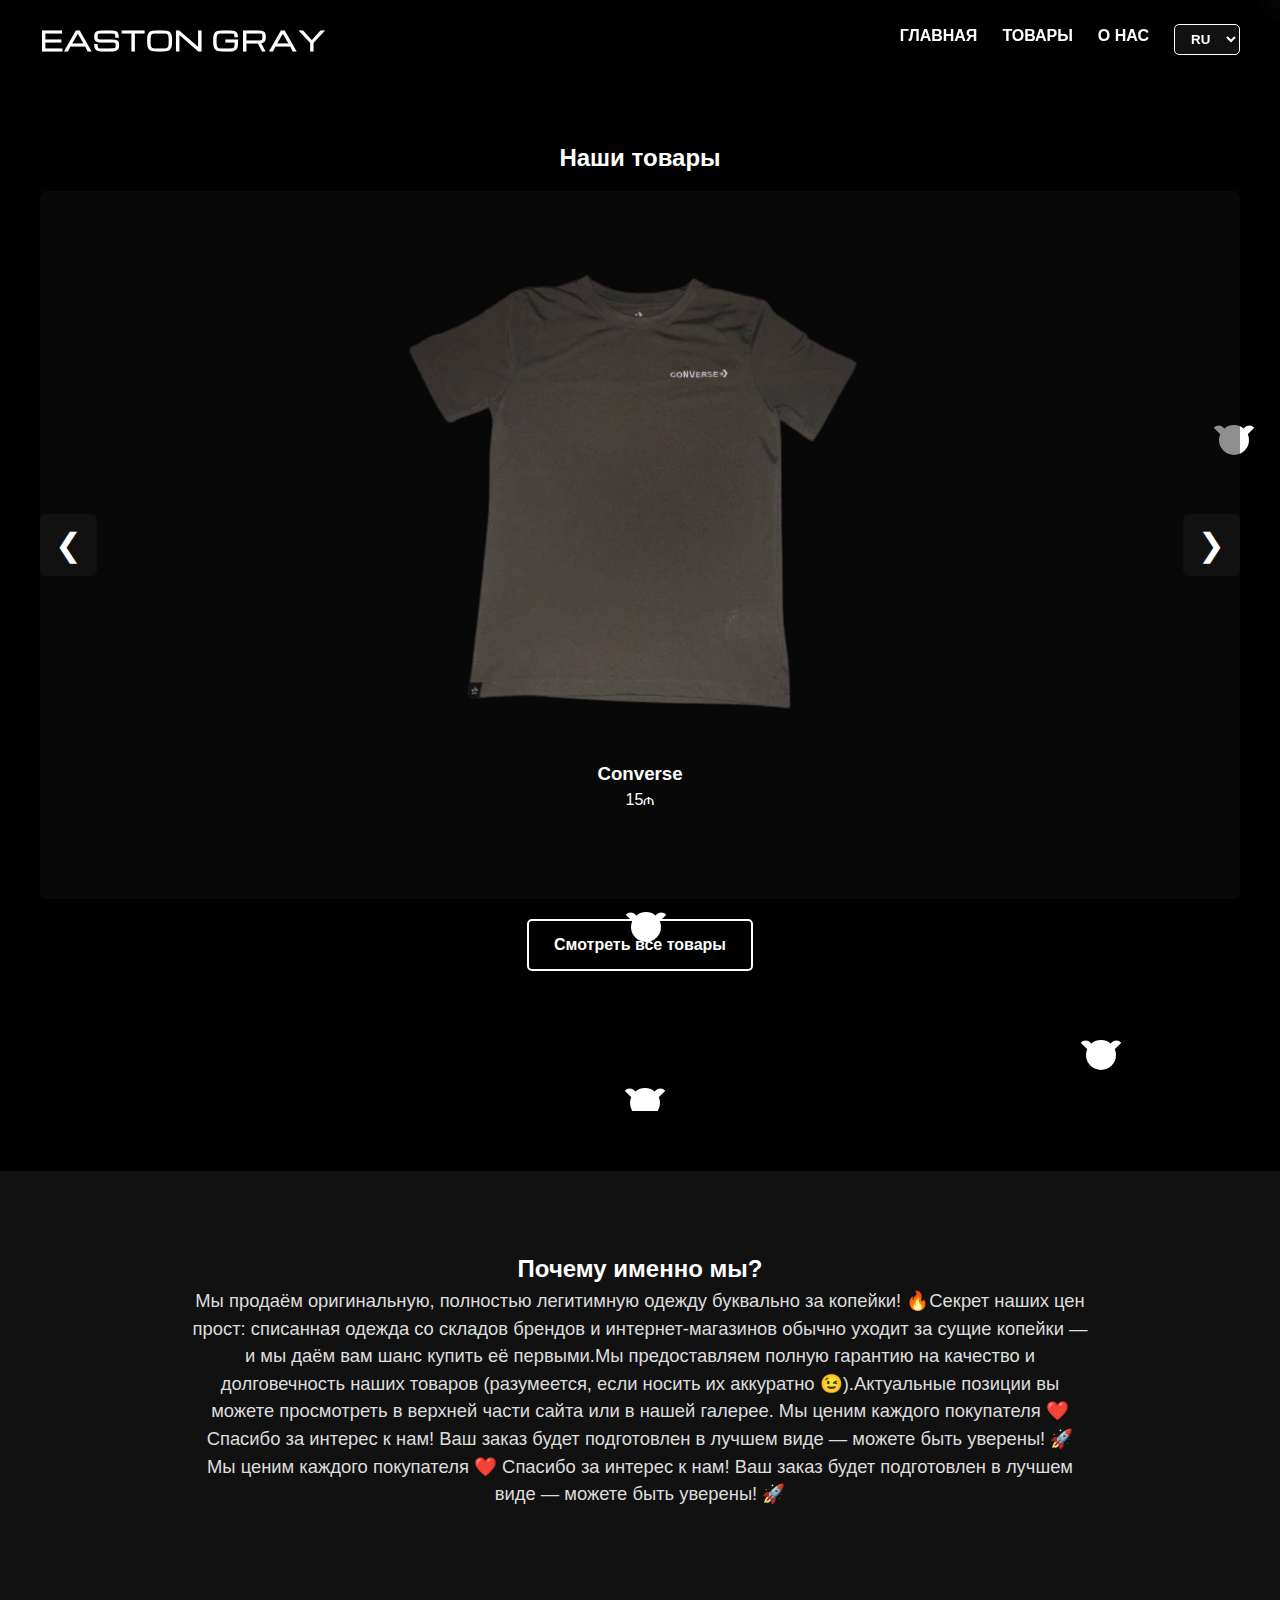
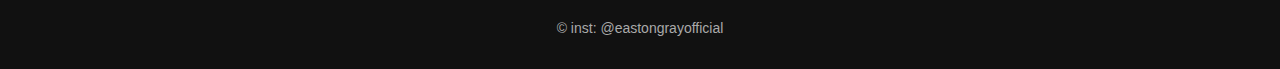
<file: index.html>
<!DOCTYPE html>
<html lang="ru">
<head>
<meta charset="UTF-8">
<meta name="viewport" content="width=device-width, initial-scale=1.0">
<title>EASTON GRAY - dont pay too much for stye</title>
<link rel="stylesheet" href="style.css">
<link rel="preconnect" href="https://fonts.googleapis.com">
<link rel="preconnect" href="https://fonts.gstatic.com" crossorigin>
<link href="https://fonts.googleapis.com/css2?family=Michroma&display=swap" rel="stylesheet">
<link rel="preconnect" href="https://fonts.googleapis.com">
<link rel="preconnect" href="https://fonts.gstatic.com" crossorigin>
<link href="https://fonts.googleapis.com/css2?family=Michroma&family=Unbounded:wght@200..900&display=swap" rel="stylesheet">
</head>
<body>
<header>
  <div class="logo">EASTON GRAY</div>

  <!-- Навигация -->
  <nav class="nav-links">
    <a href="#home" data-i18n="home">Главная</a>
    <a href="#products" data-i18n="products">Товары</a>
    <a href="#about" data-i18n="about">О нас</a>

    <!-- Селектор языка для мобильных -->
    <div class="language-selector-mobile">
      <select id="language-select-mobile">
        <option value="ru">RU</option>
        <option value="en">EN</option>
        <option value="az">AZ</option>
      </select>
    </div>
  </nav>

  <!-- Соцсети + бургер -->

    <!-- Бургер меню -->
    <div class="burger">
      <div class="line line1"></div>
      <div class="line line2"></div>
      <div class="line line3"></div>
    </div>
  </div>
</header>


<main>
  <!-- Карусель -->
  <section class="carousel-section" id="products">
    <h2 data-i18n="productsTitle" style="margin-bottom: 15px;">Наши товары</h2>

    <!-- Птицы на фоне -->
    <div class="bird-container"></div>

    <div class="carousel-wrapper">
      <button class="prev">&#10094;</button>
      <div class="carousel">
        <div class="carousel-track">
          <div class="carousel-item">
            <img src="img/converse2.png" alt="Product 1">
            <div class="info">
              <h3 data-i18n="product1Name">Converse</h3>
              <p data-i18n="product1Price">15₼</p>
            </div>
          </div>
          <div class="carousel-item">
            <img src="img/adidasclimalite.png" alt="Product 2">
            <div class="info">
              <h3 data-i18n="product2Name">Adidas Climalite</h3>
              <p data-i18n="product2Price">15₼</p>
            </div>
          </div>
          <div class="carousel-item">
            <img src="img/boss.png" alt="Product 3">
            <div class="info">
              <h3 data-i18n="product3Name">Hugo Boss</h3>
              <p data-i18n="product3Price">35₼</p>
            </div>
          </div>
        </div>
      </div>
      <button class="next">&#10095;</button>
    </div>
    <a href="gallery.html" class="view-all" data-i18n="viewAll">Смотреть все товары</a>
  </section>

  <!-- О нас -->
  <section class="about" id="about">
    <h2 data-i18n="aboutTitle">О нас</h2>
    <p class="about-text" data-i18n="aboutText">Мы предлагаем лучшие цены на рынке благодаря прямым поставкам от производителей...</p>
    <p class="about-text" data-i18n="aboutTextExtra">Наши клиенты ценят прозрачность, надежность и индивидуальный подход к каждому заказу.</p>
    
  </section>
</main>

<footer>
  &copy; inst: @eastongrayofficial
</footer>

<script src="script.js"></script>
</body>
</html>
</file>
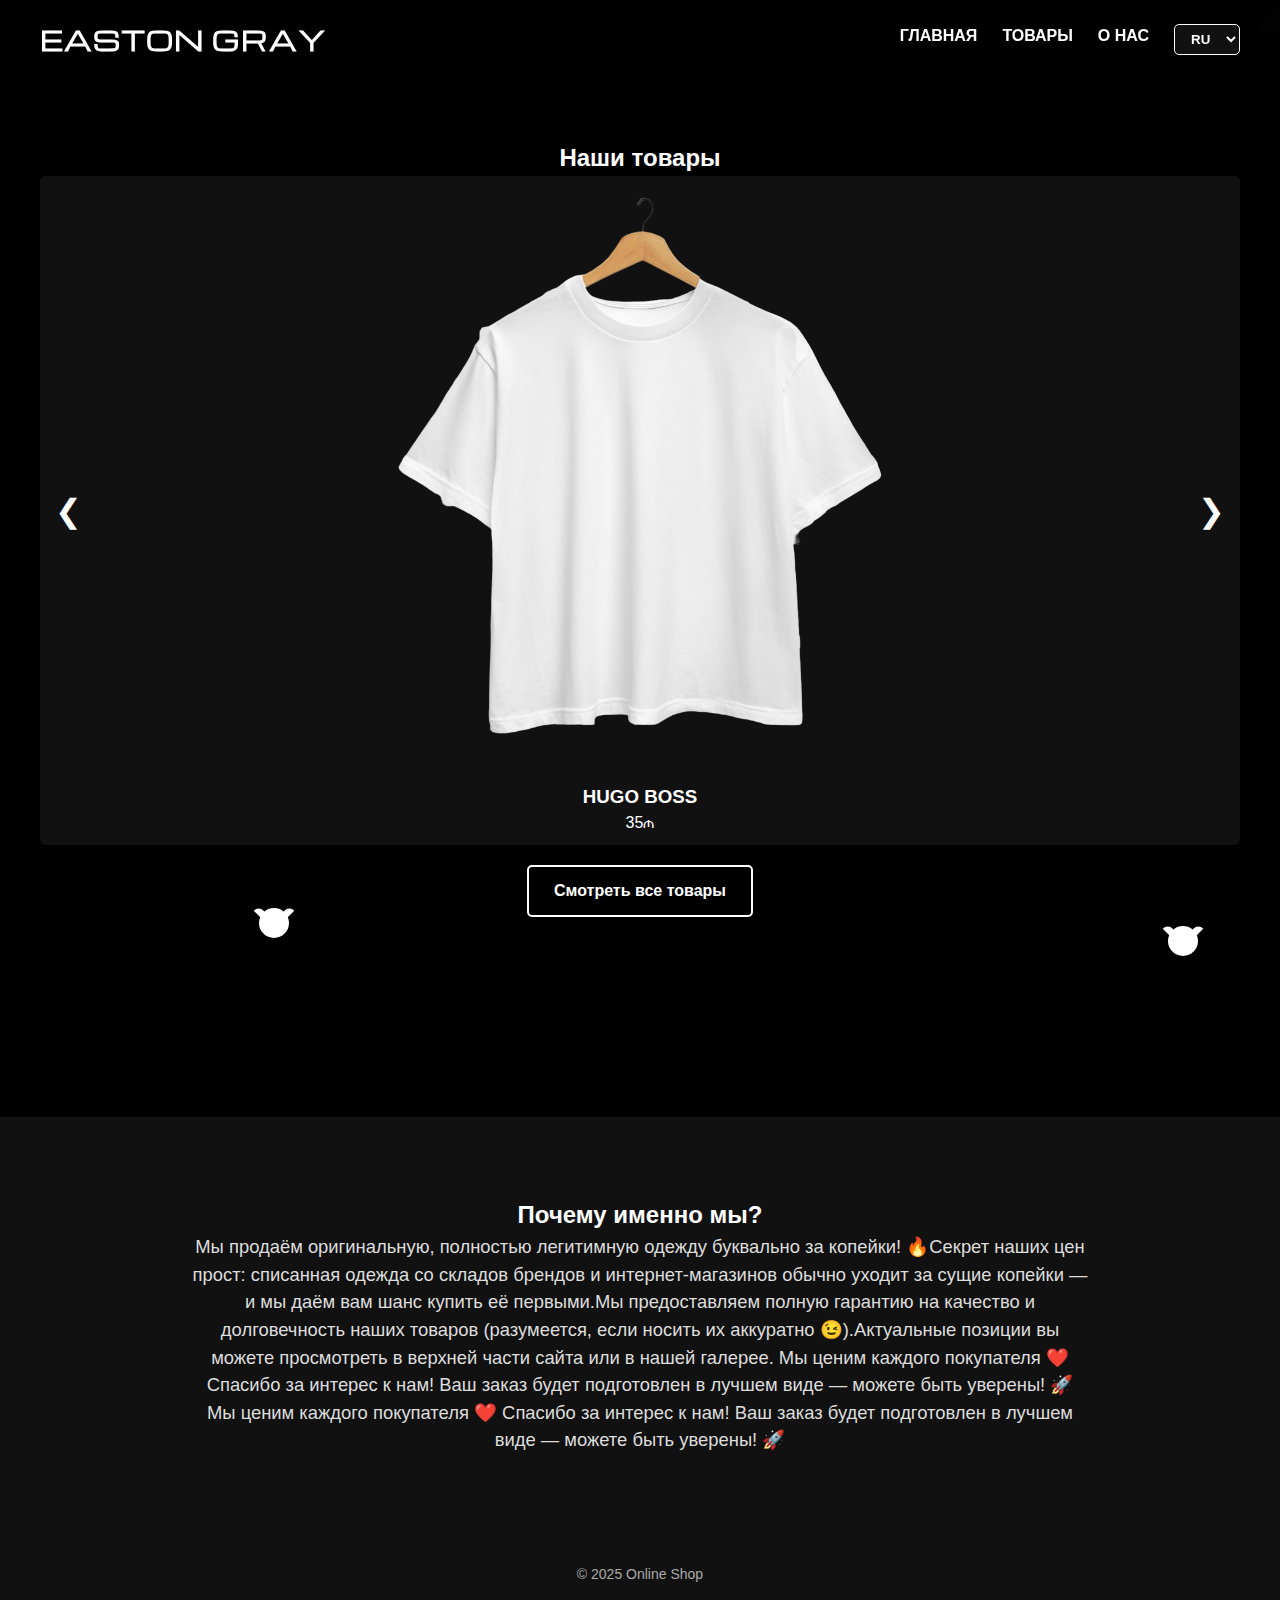
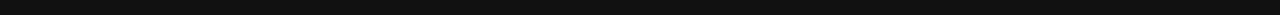
<file: eastongray/index.html>
<!DOCTYPE html>
<html lang="ru">
<head>
<meta charset="UTF-8">
<meta name="viewport" content="width=device-width, initial-scale=1.0">
<title>Online Shop</title>
<link rel="stylesheet" href="style.css">
<link rel="preconnect" href="https://fonts.googleapis.com">
<link rel="preconnect" href="https://fonts.gstatic.com" crossorigin>
<link href="https://fonts.googleapis.com/css2?family=Michroma&display=swap" rel="stylesheet">
<link rel="preconnect" href="https://fonts.googleapis.com">
<link rel="preconnect" href="https://fonts.gstatic.com" crossorigin>
<link href="https://fonts.googleapis.com/css2?family=Michroma&family=Unbounded:wght@200..900&display=swap" rel="stylesheet">
</head>
<body>
<header>
  <div class="logo">EASTON GRAY</div>

  <!-- Навигация -->
  <nav class="nav-links">
    <a href="#home" data-i18n="home">Главная</a>
    <a href="#products" data-i18n="products">Товары</a>
    <a href="#about" data-i18n="about">О нас</a>

    <!-- Селектор языка для мобильных -->
    <div class="language-selector-mobile">
      <select id="language-select-mobile">
        <option value="ru">RU</option>
        <option value="en">EN</option>
        <option value="az">AZ</option>
      </select>
    </div>
  </nav>

  <!-- Соцсети + бургер -->

    <!-- Бургер меню -->
    <div class="burger">
      <div class="line line1"></div>
      <div class="line line2"></div>
      <div class="line line3"></div>
    </div>
  </div>
</header>


<main>
  <!-- Карусель -->
  <section class="carousel-section" id="products">
    <h2 data-i18n="productsTitle">Наши товары</h2>

    <!-- Птицы на фоне -->
    <div class="bird-container"></div>

    <div class="carousel-wrapper">
      <button class="prev">&#10094;</button>
      <div class="carousel">
        <div class="carousel-track">
          <div class="carousel-item">
            <img src="/img/blank-white-tshirt-wooden-hanger-mockup.png" alt="Product 1">
            <div class="info">
              <h3 data-i18n="product1Name">HUGO BOSS</h3>
              <p data-i18n="product1Price">35₼</p>
            </div>
          </div>
          <div class="carousel-item">
            <img src="/img/gehbe1.png" alt="Product 2">
            <div class="info">
              <h3 data-i18n="product2Name">HUGO BOSS</h3>
              <p data-i18n="product2Price">30₼</p>
            </div>
          </div>
          <div class="carousel-item">
            <img src="/img/blank-white-tshirt-wooden-hanger-mockup.png" alt="Product 3">
            <div class="info">
              <h3 data-i18n="product3Name">JACK & JONES</h3>
              <p data-i18n="product3Price">30₼</p>
            </div>
          </div>
        </div>
      </div>
      <button class="next">&#10095;</button>
    </div>
    <a href="gallery.html" class="view-all" data-i18n="viewAll">Смотреть все товары</a>
  </section>

  <!-- О нас -->
  <section class="about" id="about">
    <h2 data-i18n="aboutTitle">О нас</h2>
    <p class="about-text" data-i18n="aboutText">Мы предлагаем лучшие цены на рынке благодаря прямым поставкам от производителей...</p>
    <p class="about-text" data-i18n="aboutTextExtra">Наши клиенты ценят прозрачность, надежность и индивидуальный подход к каждому заказу.</p>
  </section>
</main>

<footer>
  &copy; 2025 Online Shop
</footer>

<script src="script.js"></script>
</body>
</html>
</file>
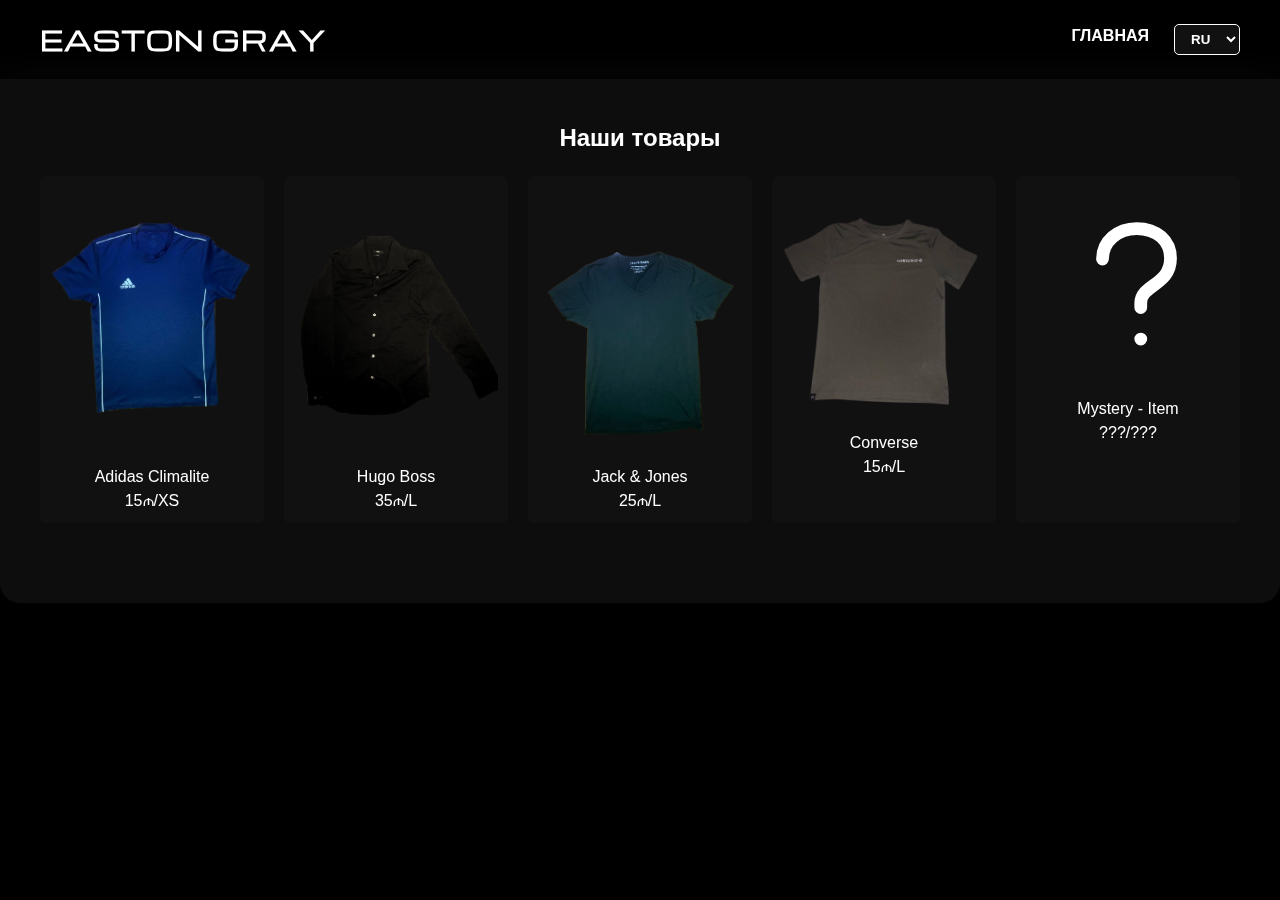
<file: gallery.html>
<!DOCTYPE html>
<html lang="ru">
<head>
<meta charset="UTF-8">
<meta name="viewport" content="width=device-width, initial-scale=1.0">
<title>Галерея товаров</title>
<meta name="viewport" content="width=device-width, initial-scale=1.0">
<title>EASTON GRAY - dont pay too much for stye</title>
<link rel="stylesheet" href="style.css">
<link rel="preconnect" href="https://fonts.googleapis.com">
<link rel="preconnect" href="https://fonts.gstatic.com" crossorigin>
<link href="https://fonts.googleapis.com/css2?family=Michroma&display=swap" rel="stylesheet">
<link rel="preconnect" href="https://fonts.googleapis.com">
<link rel="preconnect" href="https://fonts.gstatic.com" crossorigin>
<link href="https://fonts.googleapis.com/css2?family=Michroma&family=Unbounded:wght@200..900&display=swap" rel="stylesheet">
</head>
<body class="body-gallery">
<header>
   <div class="logo">EASTON GRAY</div>

  <!-- Навигация -->
  <nav class="nav-links">
    <a href="index.html" data-i18n="home">Главная</a>

    <!-- Селектор языка для мобильных -->
    <div class="language-selector-mobile">
      <select id="language-select-mobile">
        <option value="ru">RU</option>
        <option value="en">EN</option>
        <option value="az">AZ</option>
      </select>
    </div>
  </nav>

  <!-- Соцсети + бургер -->

    <!-- Бургер меню -->
    <div class="burger">
      <div class="line line1"></div>
      <div class="line line2"></div>
      <div class="line line3"></div>
    </div>
  </div>
</header>

<main>
  <section class="gallery" id="gallery">
    <h2 data-i18n="productsTitle">Все товары</h2>
    <div class="gallery-grid">
      <div class="gallery-item"><img src="img/adidasclimalite.png" alt="Product 1"><p data-i18n="product1Name" >Adidas Climalite</p> <p data-i18n="product1Price">15₼/XS</p></div>
      <div class="gallery-item"><img src="img/boss.png" alt="Product 2"><p data-i18n="product1Name" >Hugo Boss</p> <p data-i18n="product1Price">35₼/L</p></div>
      <div class="gallery-item"><img src="img/jackandjones.png" alt="Product 1"><p data-i18n="product1Name" >Jack & Jones</p> <p data-i18n="product1Price">25₼/L</p></div>
      <div class="gallery-item"><img src="img/converse2.png" alt="Product 1"><p data-i18n="product1Name" >Converse</p> <p data-i18n="product1Price">15₼/L</p></div>
      <div class="gallery-item"><!-- Контурный вопросительный знак -->
<svg class="icon-q" xmlns="http://www.w3.org/2000/svg" viewBox="0 0 48 48" aria-hidden="true">
  <title>?</title>
  <!-- Сам знак -->
  <path d="M18 17.2c0-4.2 3.6-7.2 8-7.2 4.8 0 8 2.9 8 7 0 6.4-7 6.2-7 10.5v1.1
           M27 36h.01" 
        fill="none" stroke="currentColor" stroke-linecap="round" stroke-linejoin="round" stroke-width="3"/>
</svg>
Mystery - Item</p> <p data-i18n="product1Price">???/???</p></div>  
    </div>

      <div class="lightbox">
    <span class="close">&times;</span>
    <img class="lightbox-img" src="/img/adidasclimalite.png" alt="">
    <div class="controls">
      <span class="prev">&#10094;</span>
      <span class="next">&#10095;</span>
    </div>
  </div>
  </section>

<script src="script.js"></script>
</body>
</html>
</file>
<file: style.css>
*{margin:0;padding:0;box-sizing:border-box;}
body{font-family:'Montserrat',sans-serif;background:#000;color:#fff;overflow-x:hidden;line-height:1.5;}
a{text-decoration:none;color:inherit;}

/* Header */
header{display:flex;justify-content:space-between;align-items:center;padding:20px 40px;backdrop-filter:blur(12px);background: rgba(0,0,0,0.7);width:100%;position:fixed;top:0;left:0;z-index:999;}
.logo{font-size:26px;font-weight:700;letter-spacing:1px;transition:0.3s; font-family: "Michroma", sans-serif;}
.nav-links{display:flex;gap:25px;font-weight:600;text-transform:uppercase;transition:0.3s;}
.header-right{display:flex;align-items:center;gap:20px;}
/* Соцсети */
.socials{
  display:flex;
  gap:20px;
  align-items:center;
}

.social{
  display:inline-block;
  position:relative;
  transition: transform 0.3s ease;
}

.social:hover{
  transform: translateY(-5px) scale(1.1);
}

.social-logo{
  animation: float 4s ease-in-out infinite;
}

@keyframes float{
  0% { transform: translateY(0px);}
  50% { transform: translateY(-6px);}
  100% { transform: translateY(0px);}
}
.language-selector-mobile select{padding:6px 12px;border-radius:5px;background:#111;color:#fff;border:1px solid #fff;font-weight:600;cursor:pointer;}

/* Burger */
.burger{display:none;cursor:pointer;flex-direction:column;gap:5px;}
.burger .line{width:28px;height:3px;background:#fff;transition: all 0.5s ease;}
.burger.active .line1{transform: rotate(45deg) translate(5px,5px);}
.burger.active .line2{opacity:0;}
.burger.active .line3{transform: rotate(-45deg) translate(5px,-5px);}
.nav-links.active{display:flex;flex-direction:column;position:absolute;top:70px;right:20px;background:#111;padding:20px;border-radius:6px;gap:15px;}

/* Карусель */
.carousel-section{padding:140px 20px;text-align:center;overflow:hidden;position:relative;z-index:1;}
.carousel-wrapper{position:relative;max-width:1200px;margin:0 auto;z-index:2;} /* Передний план */
.carousel{overflow:hidden;width:100%;touch-action:pan-y;}
.carousel-track{display:flex;transition:transform 0.5s ease;}
.carousel-item{min-width:100%;max-width:100%;background:#11111178;border-radius:6px;text-align:center;padding:10px;flex-shrink:0;opacity:0.4;transform:scale(0.9);transition:all 0.5s ease;}
.carousel-item img{width:40%;border-radius:6px;}
.prev,.next{position:absolute;top:50%;transform:translateY(-50%);background:#111;color:#fff;border:none;font-size:32px;padding:12px 15px;cursor:pointer;border-radius:6px;z-index:10;transition:all 0.3s ease, transform 0.3s ease;}
.prev{left:0;}
.next{right:0;}
.prev:hover,.next:hover{background:#222;transform:translateY(-50%) scale(1.1);}
.view-all{margin-top:20px;display:inline-block;padding:12px 25px;border:2px solid #fff;border-radius:5px;font-weight:600;transition:all 0.3s ease;}
.view-all:hover{background:#fff;color:#000;}

/* Птицы */
.bird-container{position:absolute;top:0;left:0;width:100%;height:100%;pointer-events:none;z-index:1;} /* За каруселью */
.bird-container .bird{position:absolute;width:30px;height:30px;border-radius:50%;background:#fff;}
.bird-container .bird::before,.bird-container .bird::after{
  content:"";position:absolute;width:15px;height:7px;background:#fff;border-radius:10px 10px 0 0;top:2px;
}
.bird-container .bird::before{left:-5px;transform:rotate(45deg);}
.bird-container .bird::after{left:20px;transform:rotate(-45deg);}

/* О нас */
.about{width:100%;background:#111;padding:80px 20px;text-align:center;margin-top:60px;}
.about-text{max-width:900px;margin:0 auto;font-size:1.15rem;color:#ddd;}

/* Галерея */
.gallery {
  width: 100%;
  padding: 60px 20px;
  background: rgba(255, 255, 255, 0.05);
  backdrop-filter: blur(15px);
  border-radius: 20px;
  box-shadow: 0 8px 25px rgba(0, 0, 0, 0.3);
  margin-top: 60px;
  text-align: center;
}
.gallery-grid{display:grid;grid-template-columns:repeat(auto-fit,minmax(200px,1fr));gap:20px;padding:20px;}
.gallery-item{background:#111;border-radius:6px;text-align:center;padding:10px;transition:all 0.3s ease;}
.gallery-item img{width:100%;border-radius:6px;}
.gallery-item:hover{transform:scale(1.05);}
.body-gallery{max-height: 100%; display: flex; justify-content: space-between; flex-direction: column;}

/* Footer */
footer{text-align:center;padding:30px 20px;background:#111;color:#aaa;font-size:14px;}

.lightbox {
  display: none;
  position: fixed;
  inset: 0;
  background: rgba(0,0,0,0.9);
  justify-content: center;
  align-items: center;
  z-index: 999;
  flex-direction: column;
}

.lightbox-img {
  max-width: 80%;
  max-height: 80%;
  border-radius: 12px;
}

.lightbox .close {
  position: absolute;
  top: 20px;
  right: 30px;
  font-size: 40px;
  color: white;
  cursor: pointer;
}

.controls {
  position: absolute;
  width: 100%;
  display: flex;
  justify-content: space-between;
  top: 50%;
  transform: translateY(-50%);
  padding: 0 30px;
}

.controls .prev,
.controls .next {
  font-size: 50px;
  color: white;
  cursor: pointer;
  user-select: none;
  transition: 0.3s;
}

.controls .prev:hover,
.controls .next:hover {
  color: #ffcc00;
}


/* Адаптив */
@media(max-width:768px){
  .logo{margin:0 auto;}
  .nav-links,.socials{display:none;}
  .burger{display:flex;}
}
</file>
<file: eastongray/style.css>
*{margin:0;padding:0;box-sizing:border-box;}
body{font-family:'Montserrat',sans-serif;background:#000;color:#fff;overflow-x:hidden;line-height:1.5;}
a{text-decoration:none;color:inherit;}

/* Header */
header{display:flex;justify-content:space-between;align-items:center;padding:20px 40px;backdrop-filter:blur(12px);background: rgba(0,0,0,0.7);width:100%;position:fixed;top:0;left:0;z-index:999;}
.logo{font-size:26px;font-weight:700;letter-spacing:1px;transition:0.3s; font-family: "Michroma", sans-serif;}
.nav-links{display:flex;gap:25px;font-weight:600;text-transform:uppercase;transition:0.3s;}
.header-right{display:flex;align-items:center;gap:20px;}
/* Соцсети */
.socials{
  display:flex;
  gap:20px;
  align-items:center;
}

.social{
  display:inline-block;
  position:relative;
  transition: transform 0.3s ease;
}

.social:hover{
  transform: translateY(-5px) scale(1.1);
}

.social-logo{
  animation: float 4s ease-in-out infinite;
}

@keyframes float{
  0% { transform: translateY(0px);}
  50% { transform: translateY(-6px);}
  100% { transform: translateY(0px);}
}
.language-selector-mobile select{padding:6px 12px;border-radius:5px;background:#111;color:#fff;border:1px solid #fff;font-weight:600;cursor:pointer;}

/* Burger */
.burger{display:none;cursor:pointer;flex-direction:column;gap:5px;}
.burger .line{width:28px;height:3px;background:#fff;transition: all 0.5s ease;}
.burger.active .line1{transform: rotate(45deg) translate(5px,5px);}
.burger.active .line2{opacity:0;}
.burger.active .line3{transform: rotate(-45deg) translate(5px,-5px);}
.nav-links.active{display:flex;flex-direction:column;position:absolute;top:70px;right:20px;background:#111;padding:20px;border-radius:6px;gap:15px;}

/* Карусель */
.carousel-section{padding:140px 20px;text-align:center;overflow:hidden;position:relative;z-index:1;}
.carousel-wrapper{position:relative;max-width:1200px;margin:0 auto;z-index:2;} /* Передний план */
.carousel{overflow:hidden;width:100%;touch-action:pan-y;}
.carousel-track{display:flex;transition:transform 0.5s ease;}
.carousel-item{min-width:100%;max-width:100%;background:#111;border-radius:6px;text-align:center;padding:10px;flex-shrink:0;opacity:0.4;transform:scale(0.9);transition:all 0.5s ease;}
.carousel-item img{width:50%;border-radius:6px;}
.prev,.next{position:absolute;top:50%;transform:translateY(-50%);background:#111;color:#fff;border:none;font-size:32px;padding:12px 15px;cursor:pointer;border-radius:6px;z-index:10;transition:all 0.3s ease, transform 0.3s ease;}
.prev{left:0;}
.next{right:0;}
.prev:hover,.next:hover{background:#222;transform:translateY(-50%) scale(1.1);}
.view-all{margin-top:20px;display:inline-block;padding:12px 25px;border:2px solid #fff;border-radius:5px;font-weight:600;transition:all 0.3s ease;}
.view-all:hover{background:#fff;color:#000;}

/* Птицы */
.bird-container{position:absolute;top:0;left:0;width:100%;height:100%;pointer-events:none;z-index:1;} /* За каруселью */
.bird-container .bird{position:absolute;width:30px;height:30px;border-radius:50%;background:#fff;}
.bird-container .bird::before,.bird-container .bird::after{
  content:"";position:absolute;width:15px;height:7px;background:#fff;border-radius:10px 10px 0 0;top:2px;
}
.bird-container .bird::before{left:-5px;transform:rotate(45deg);}
.bird-container .bird::after{left:20px;transform:rotate(-45deg);}

/* О нас */
.about{width:100%;background:#111;padding:80px 20px;text-align:center;margin-top:60px;}
.about-text{max-width:900px;margin:0 auto;font-size:1.15rem;color:#ddd;}

/* Галерея */
.gallery-grid{display:grid;grid-template-columns:repeat(auto-fit,minmax(200px,1fr));gap:20px;padding:20px;}
.gallery-item{background:#111;border-radius:6px;text-align:center;padding:10px;transition:all 0.3s ease;}
.gallery-item img{width:100%;border-radius:6px;}
.gallery-item:hover{transform:scale(1.05);}

/* Footer */
footer{text-align:center;padding:30px 20px;background:#111;color:#aaa;font-size:14px;}

/* Адаптив */
@media(max-width:768px){
  .logo{margin:0 auto;}
  .nav-links,.socials{display:none;}
  .burger{display:flex;}
}
</file>
